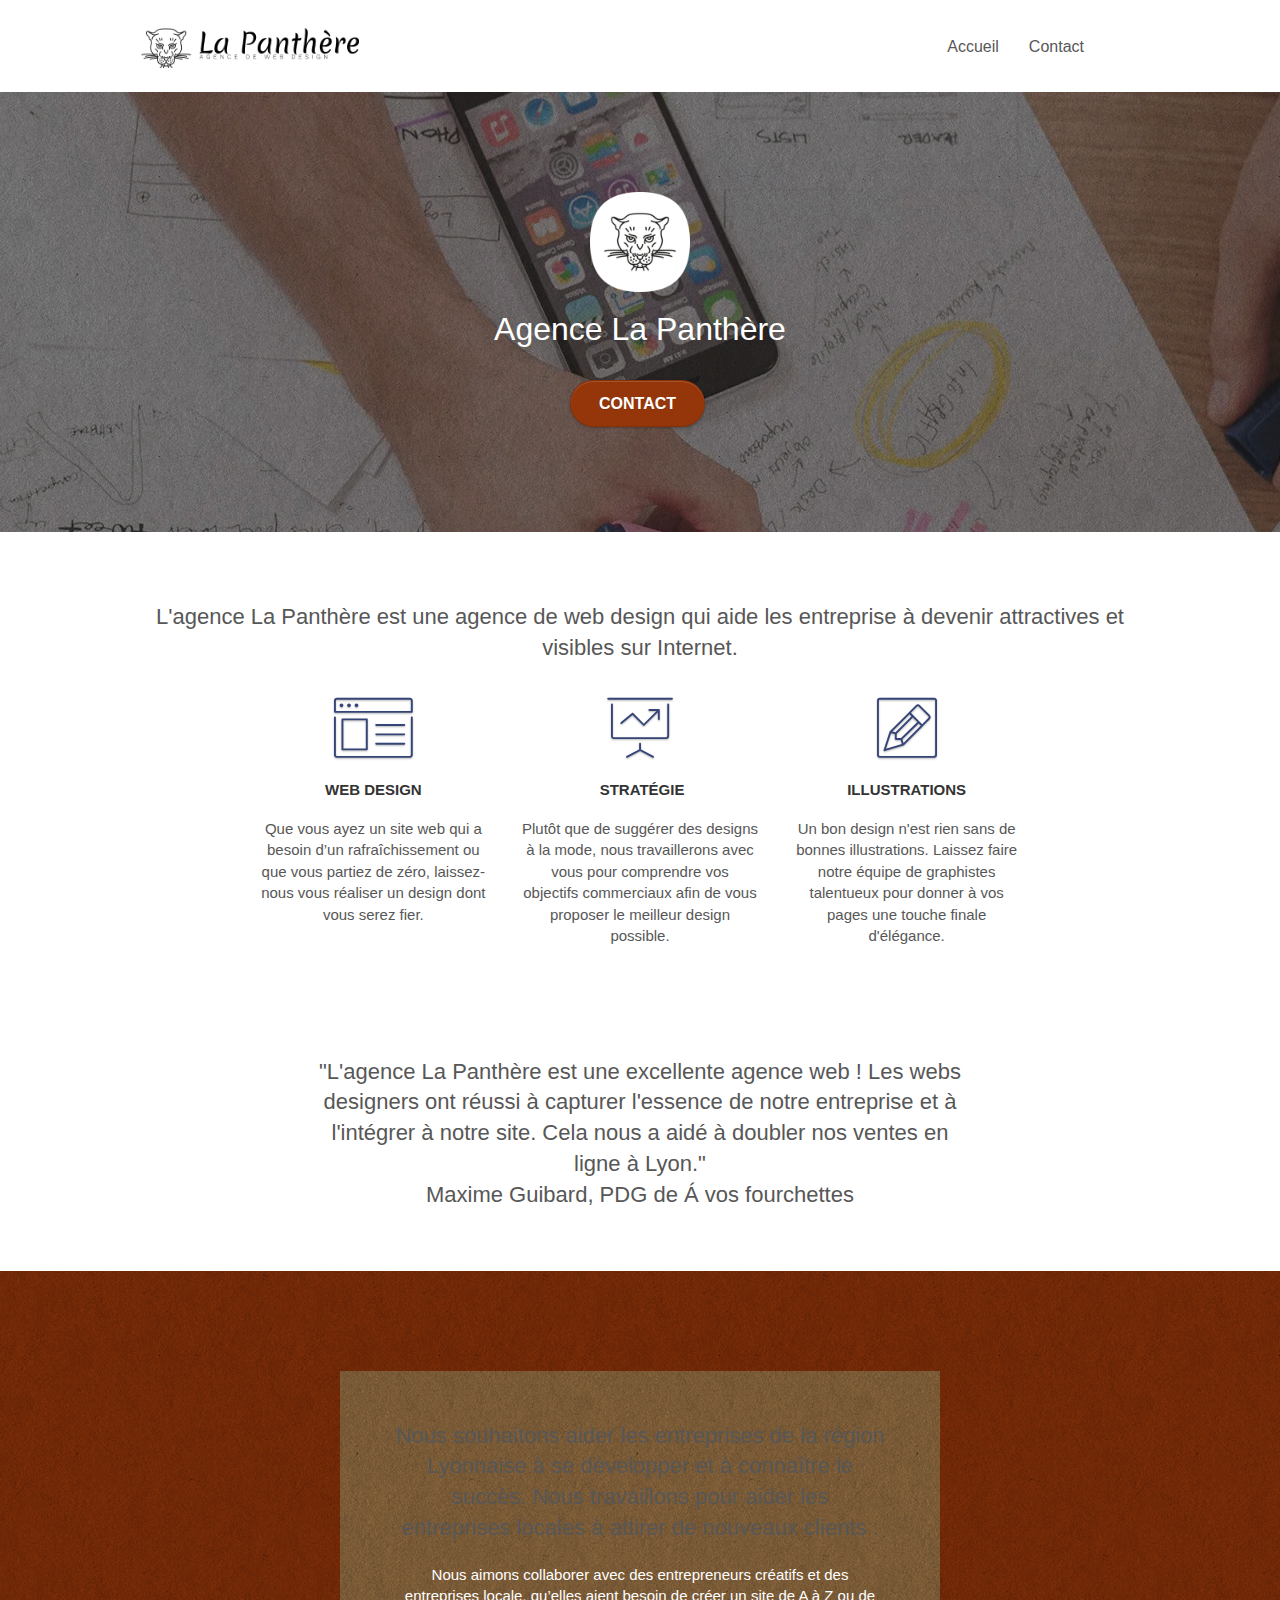
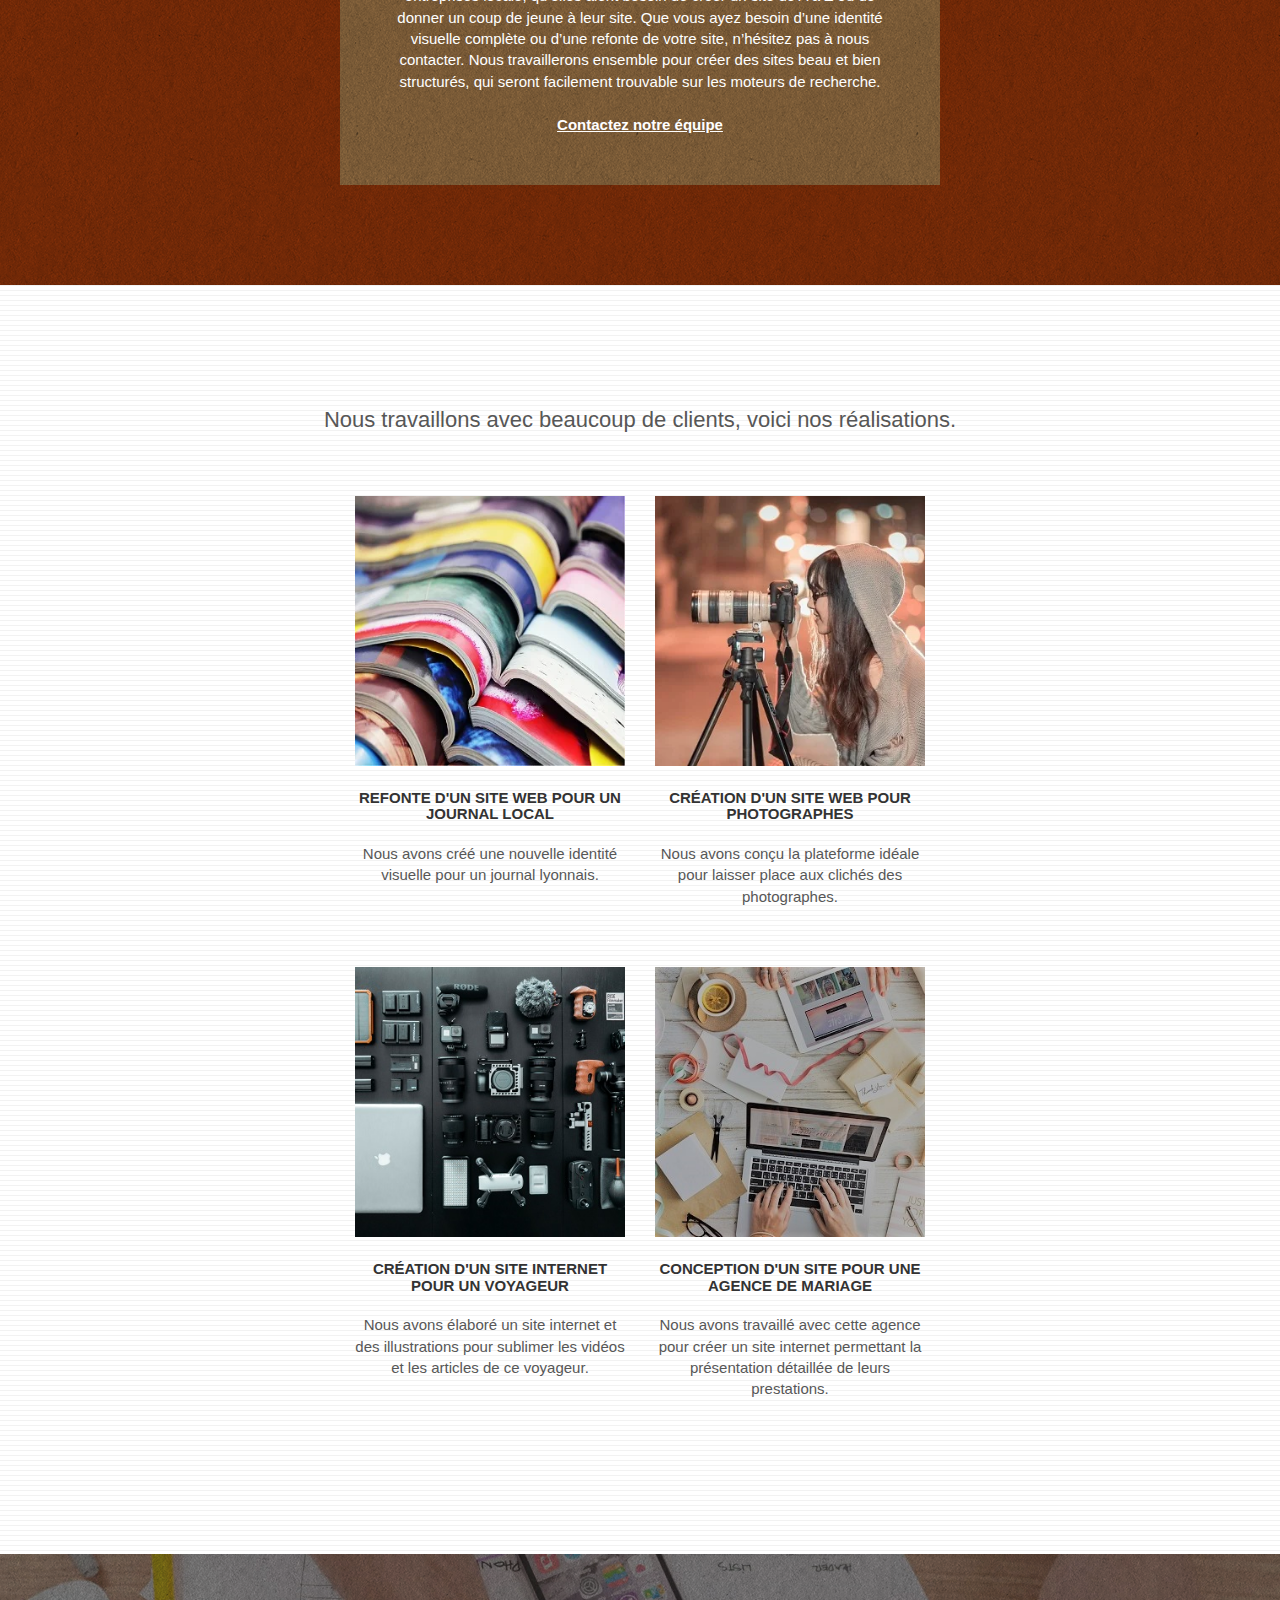
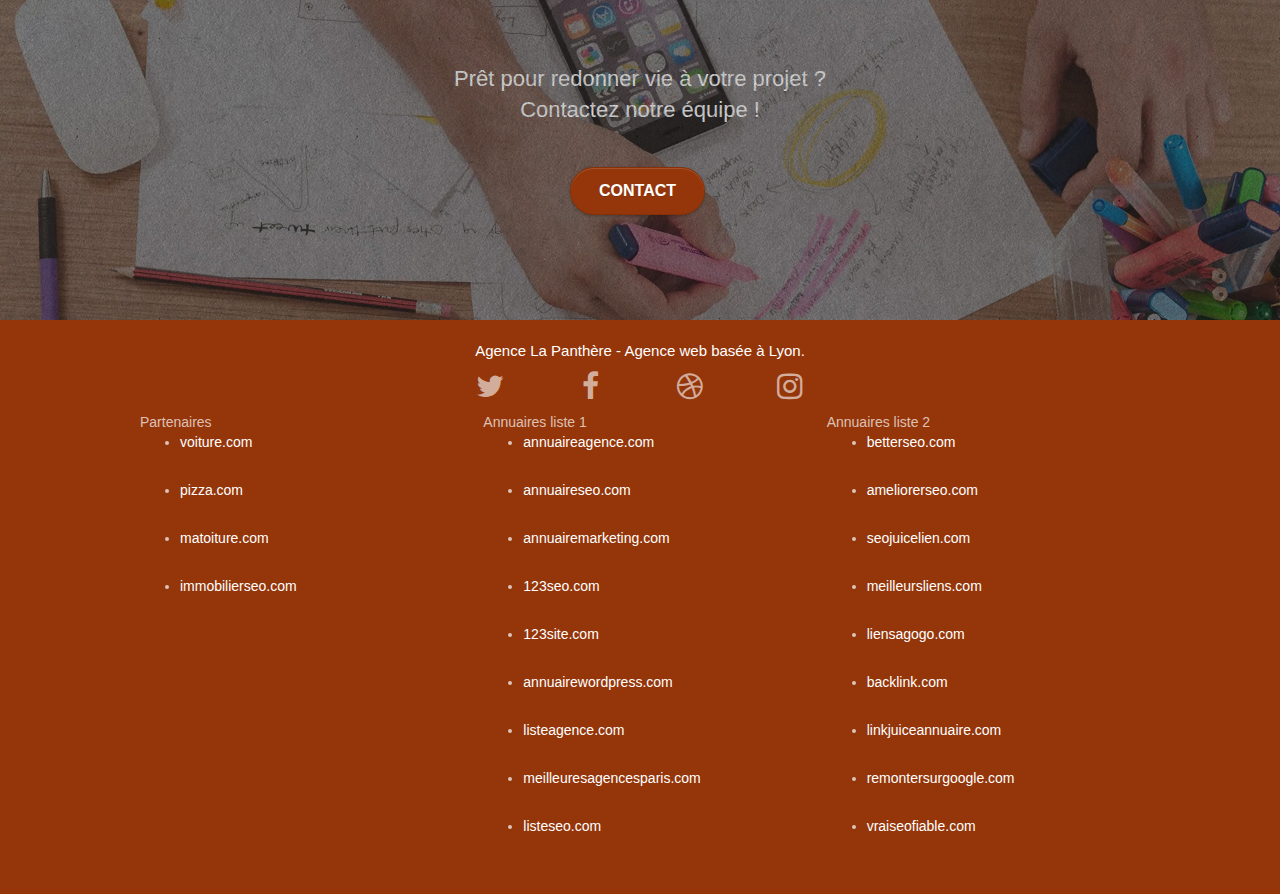
<file: index.html>
<!doctype html>
<html lang=fr>
<head>
<meta charset=utf-8>
<meta name="robots" content="index, follow">
<meta name=keywords content="Entreprise webdesign Lyon, Agence webdesign Lyon, SEO, UX, UI, site web, identité visuelle, refonte de site">
<meta name=description content="La Panthère est une agence webdesign à Lyon. Nous vous accompagnons pour rendre votre site attractif et visible sur internet.">
<meta name=viewport content="width=device-width, initial-scale=1.0, viewport-fit=cover">
<link rel="shortcut icon" type=image/png href=favicon.jpg>
<link rel=stylesheet type=text/css href=./css/bootstrap.css>
<link rel=stylesheet type=text/css href=style.css>
<link rel=stylesheet type=text/css href=./css/font-awesome.css>
<link rel=stylesheet type=text/css href=./css/et-line.css>
<script src=./js/jquery-2.1.0.js></script>
<script src=./js/bootstrap.js></script>
<script src=./js/blocs.js></script>
<script src=./js/jquery.touchSwipe.js defer></script>
<script src=./js/gmaps.js></script>
<title>Agence Webdesign Lyon | La Panthère</title>
</head>
<body>
<div class=page-container>
<div class="bloc bgc-white l-bloc" id=bloc-0>
<div class="container bloc-sm">
<nav class="navbar row">
<div class=navbar-header>
<a class=navbar-brand href=index.html><img src=img/agence-la-panthere-monochrome.webp alt="Logo La Panthère agence de webdesign à Lyon" height=40></a>
<button id=nav-toggle type=button class="ui-navbar-toggle navbar-toggle" data-toggle=collapse data-target=.navbar-1>
<span class=sr-only>Toggle navigation</span><span class=icon-bar></span><span class=icon-bar></span><span class=icon-bar></span>
</button>
</div>
<div class="collapse navbar-collapse navbar-1 special-dropdown-nav">
<ul class="site-navigation nav navbar-nav">
<li>
<a href=index.html>Accueil</a>
</li>
<li>
<a href=contact.html>Contact</a>
</li>
</ul>
</div>
</nav>
</div>
</div>
<div class="bloc bgc-dark-slate-blue bg-banniere d-bloc bg-t-edge bloc-bg-texture texture-paper b-parallax" id=bloc-1-hero>
<div class="container bloc-lg">
<div class="row tight-width-whitespace">
<div class=col-sm-12>
<img src=img/logo.webp  class="center-block image-resize-mode" width=100 alt="Logo de La Panthère agence de webdesign">
<h1 class="text-center hero-bloc-text tc-white">
Agence La Panthère
</h1>
<div class=text-center>
<a href=contact.html class="btn btn-lg btn-clean btn-rd cta-hero btn-atomic-tangerine" id=cta-hero>Contact</a>
</div>
</div>
</div>
</div>
</div>
<div class="bloc bgc-white l-bloc" id=bloc-2-services>
<div class="container bloc-md">
<div class=row>
<div class="col-sm-12 text-center">
<h2 class=color-black>L'agence La Panthère est une agence de web design qui aide les entreprise à devenir attractives et visibles sur Internet.</h2>
</div>
</div>
<div class="row voffset-lg med-width-whitespace">
<div class=col-sm-4>
<div class=text-center>
<span class="et-icon-browser sm-shadow icon-dark-slate-blue icons icon-lg"></span>
</div>
<h3 class="mg-md text-center">
Web design
</h3>
<p class=text-center>
Que vous ayez un site web qui a besoin d&rsquo;un rafraîchissement ou que vous partiez de zéro, laissez-nous vous réaliser un design dont vous serez fier.
</p>
</div>
<div class=col-sm-4>
<div class=text-center>
<span class="et-icon-presentation sm-shadow icon-dark-slate-blue icons icon-lg"></span>
</div>
<h3 class="mg-md text-center">
&nbsp;Stratégie
</h3>
<p class=text-center>
Plutôt que de suggérer des designs à la mode, nous travaillerons avec vous pour comprendre vos objectifs commerciaux afin de vous proposer le meilleur design possible.<br>
</p>
</div>
<div class=col-sm-4>
<div class=text-center>
<span class="et-icon-edit sm-shadow icon-dark-slate-blue icons icon-lg"></span>
</div>
<h3 class="mg-md text-center">
Illustrations
</h3>
<p class=text-center>
Un bon design n'est rien sans de bonnes illustrations. Laissez faire notre équipe de graphistes talentueux pour donner à vos pages une touche finale d'élégance.
</p>
</div>
</div>
<div class="row voffset-lg voffset">
<div class="col-xs-12 col-md-8 col-md-offset-2 text-center">
<h2 class=color-black>"L'agence La Panthère est une excellente agence web ! Les webs designers ont réussi à capturer l'essence de notre entreprise et à l'intégrer à notre site. Cela nous a aidé à doubler nos ventes en ligne à Lyon." <br> Maxime Guibard, PDG de Á vos fourchettes</h2>
</div>
</div>
</div>
</div>
<div class="bloc tc-white bgc-atomic-tangerine bg-presentation d-bloc bloc-bg-texture texture-paper b-parallax" id=bloc-3-what-i-do>
<div class="container bloc-lg">
<div class="row tight-width-whitespace black-background">
<div class=col-sm-12>
<h2 class="mg-md text-center tc-white color-black">
Nous souhaitons aider les entreprises de la région Lyonnaise à se développer et à connaître le succès. Nous travaillons pour aider les entreprises locales à attirer de nouveaux clients .<br>
</h2>
<p class="text-center white">
Nous aimons collaborer avec des entrepreneurs créatifs et des entreprises locale, qu’elles aient besoin de créer un site de A à Z ou de donner un coup de jeune à leur site. Que vous ayez besoin d’une identité visuelle complète ou d’une refonte de votre site, n’hésitez pas à nous contacter. Nous travaillerons ensemble pour créer des sites beau et bien structurés, qui seront facilement trouvable sur les moteurs de recherche. <br><br><a class="ltc-white bold-link" href=contact.html>Contactez notre équipe</a><br>
</p>
</div>
</div>
</div>
</div>
<div class="bloc bgc-white bg-lines-h2-bg bg-repeat l-bloc" id=bloc-4-portfolio>
<div class="container bloc-lg">
<div class=row>
<div class="col-sm-12 text-center color-black">
<h2>Nous travaillons avec beaucoup de clients, voici nos réalisations.</h2>
</div>
</div>
<div class="row tight-width-whitespace portfolio-row">
<div class=col-sm-6>
<a href=# data-lightbox=img/1.webp data-gallery-id=gallery-1 data-caption="Refonte d'un site web pour un journal local" data-frame=snapshot-lb><img src=img/1.webp alt="Refonte site web journal" class="img-responsive portfolio-thumb"></a>
<h3 class="mg-md text-center">
Refonte d'un site web pour un journal local
</h3>
<p class=text-center>
Nous avons créé une nouvelle identité visuelle pour un journal lyonnais.
</p>
</div>
<div class=col-sm-6>
<a href=# data-lightbox=img/2.webp data-gallery-id=gallery-1 data-caption="Création d'un site web pour photographes" data-frame=snapshot-lb><img src=img/2.webp class="img-responsive portfolio-thumb" alt="Création d'un site web pour photographes"></a>
<h3 class="mg-md text-center">
Création d'un site web pour photographes
</h3>
<p class=text-center>
Nous avons conçu la plateforme idéale pour laisser place aux clichés des photographes.
</p>
</div>
</div>
<div class="row tight-width-whitespace portfolio-row">
<div class=col-sm-6>
<a href=# data-lightbox=img/3.webp data-gallery-id=gallery-1 data-caption="Création d'un site internet pour un voyageur" data-frame=snapshot-lb><img src=img/3.webp class="img-responsive portfolio-thumb" alt="Création d'un site web pour voyageur"></a>
<h3 class="mg-md text-center">
Création d'un site internet pour un voyageur
</h3>
<p class=text-center>
Nous avons élaboré un site internet et des illustrations pour sublimer les vidéos et les articles de ce voyageur.
</p>
</div>
<div class=col-sm-6>
<a href=# data-lightbox=img/4.webp data-gallery-id=gallery-1 data-caption="Conception d'un site pour une agence de mariage" data-frame=snapshot-lb><img src=img/4.webp class="img-responsive portfolio-thumb" alt="Création d'un site web pour agence de mariage"></a>
<h3 class="mg-md text-center">
Conception d'un site pour une agence de mariage
</h3>
<p class=text-center>
Nous avons travaillé avec cette agence pour créer un site internet permettant la présentation détaillée de leurs prestations.
</p>
</div>
</div>
</div>
</div>
<div class="bloc bgc-dark-slate-blue bg-banniere d-bloc bloc-bg-texture texture-paper" id=bloc-5-cta>
<div class="container bloc-lg">
<div class=row>
<h2 class="mg-md text-center tc-white color-white">
Prêt pour redonner vie à votre projet ?<br>Contactez notre équipe !
</h2>
<div class="col-sm-12 text-center">
<a href=contact.html class="btn btn-atomic-tangerine btn-clean btn-rd btn-lg cta-hero">Contact</a>
</div>
</div>
</div>
</div>
<div class="bloc bgc-atomic-tangerine d-bloc" id=bloc-8>
<div class="container bloc-sm">
<div class=row>
<div class=col-sm-12>
<p class="text-center white">
Agence La Panthère - Agence web basée à Lyon.<br>
</p>
<div class="row row-no-gutters social">
<div class=col-sm-3>
<div class=text-center>
<a class=social href=index.html aria-label="Twitter"><span class="fa fa-twitter icon-md"></span></a>
</div>
</div>
<div class=col-sm-3>
<div class=text-center>
<a class=social href=index.html aria-label="Facebook"><span class="fa fa-facebook icon-md"></span></a>
</div>
</div>
<div class=col-sm-3>
<div class=text-center>
<a class=social href=index.html aria-label="Dribble"><span class="fa fa-dribbble icon-md"></span></a>
</div>
</div>
<div class=col-sm-3>
<div class=text-center>
<a class=social href=index.html aria-label="Instagram"><span class="fa fa-instagram icon-md"></span></a>
</div>
</div>
</div>
<div class="row">
    <div class="col-sm-4">
        Partenaires
            <ul>
                <li class="tap_size"><a href="voiture.com">voiture.com</a></li>
                <li class="tap_size"><a href="pizza.com">pizza.com</a></li>
                <li class="tap_size"><a href="matoiture.com">matoiture.com</a></li>
                <li class="tap_size"><a href="immobilierseo.com">immobilierseo.com</a></li>
            </ul>		
    </div>
    <div class="col-sm-4">
        Annuaires liste 1
        <ul>
            <li class="tap_size"><a href="annuaireagence.com">annuaireagence.com</a></li>
            <li class="tap_size"><a href="annuaireseo.com">annuaireseo.com</a></li>
            <li class="tap_size"><a href="annuairemarketing.com">annuairemarketing.com</a></li>
            <li class="tap_size"><a href="123seoture.com">123seo.com</a></li>
            <li class="tap_size"><a href="123site.com">123site.com</a></li>
            <li class="tap_size"><a href="annuairewordpress.com">annuairewordpress.com</a></li>
            <li class="tap_size"><a href="listeagence.com">listeagence.com</a></li>
            <li class="tap_size"><a href="meilleuresagencesparis.com">meilleuresagencesparis.com</a></li>
            <li class="tap_size"><a href="listeseo.com">listeseo.com</a></li>
        </ul>
    </div>
    <div class="col-sm-4">
        Annuaires liste 2
        <ul>
            <li class="tap_size"><a href="betterseo.com">betterseo.com</a></li>
            <li class="tap_size"><a href="ameliorerseo.com">ameliorerseo.com</a></li>
            <li class="tap_size"><a href="seojuicelien.com">seojuicelien.com</a></li>
            <li class="tap_size"><a href="meilleursliens.com">meilleursliens.com</a></li>
            <li class="tap_size"><a href="liensagogo.com">liensagogo.com</a></li>
            <li class="tap_size"><a href="backlink.com">backlink.com</a></li>
            <li class="tap_size"><a href="linkjuiceannuaire.com">linkjuiceannuaire.com</a></li>
            <li class="tap_size"><a href="remontersurgoogle.com">remontersurgoogle.com</a></li>
            <li class="tap_size"><a href="vraiseofiable.com">vraiseofiable.com</a></li>
        </ul>
    </div>
</div>
</div>
</div>
</div>
</div>
</div>
</body>
</html>
</file>
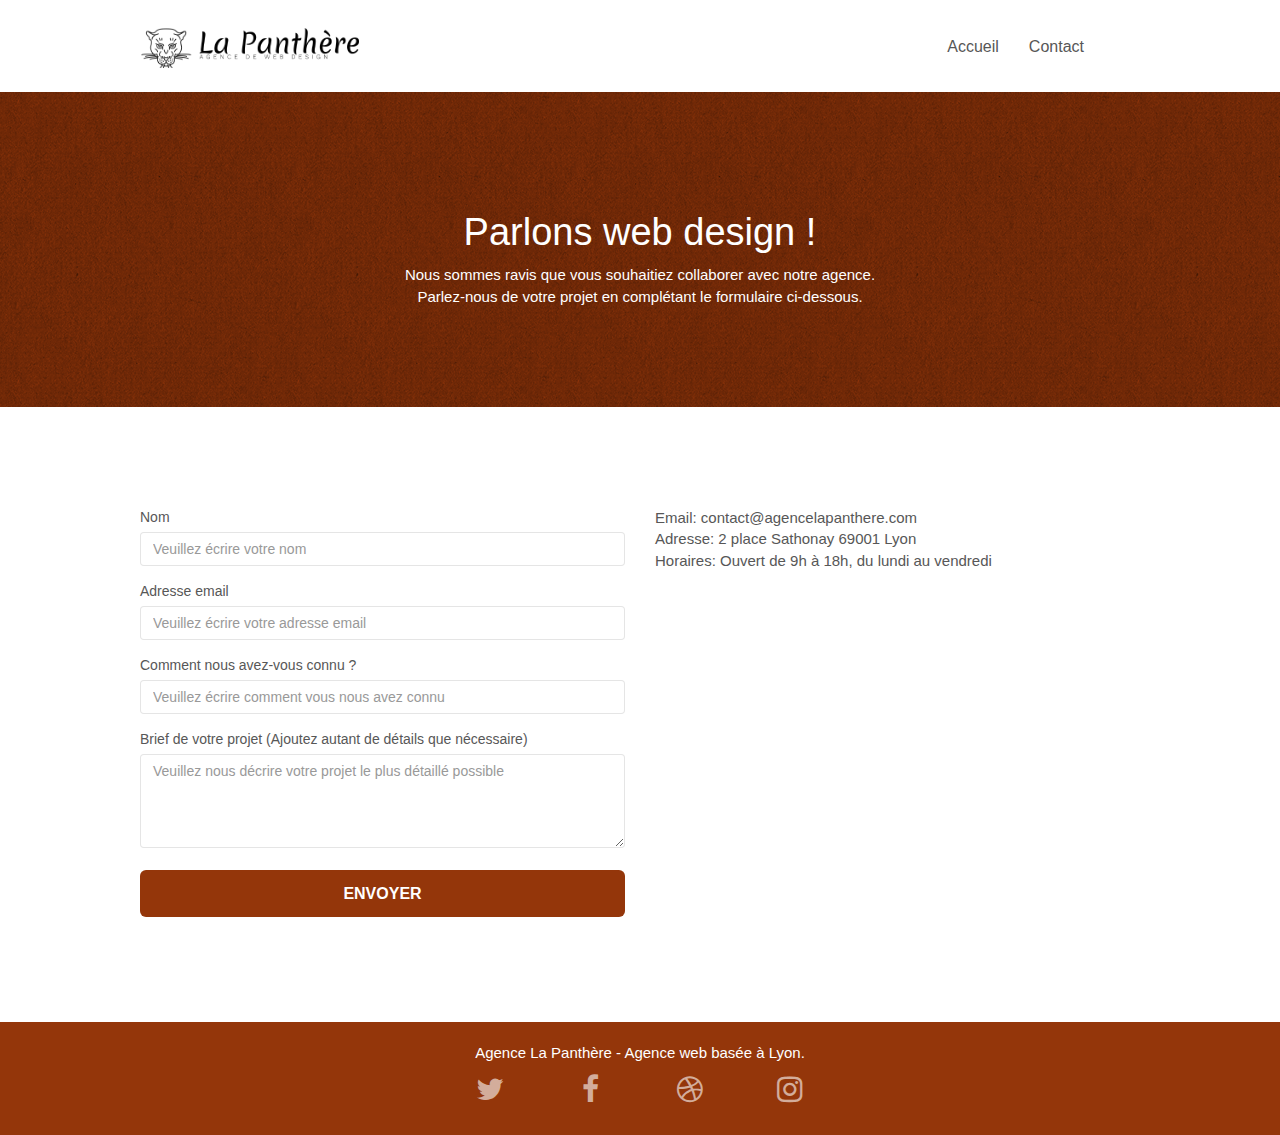
<file: contact.html>
<!doctype html>
<html lang=fr>
<head>
<meta charset=utf-8>
<meta name="robots" content="index, follow">
<meta name=keywords content="Entreprise webdesign Lyon, Agence webdesign Lyon, SEO, UX, UI, site web, identité visuelle, refonte de site">
<meta name=description content="Contatez La Panthère, une agence webdesign à Lyon. Nous vous accompagnons pour rendre votre site attractif et visible sur internet.">
<meta name=viewport content="width=device-width, initial-scale=1.0, viewport-fit=cover">
<link rel="shortcut icon" type=image/png href=favicon.jpg>
<link rel=stylesheet type=text/css href=./css/bootstrap.css>
<link rel=stylesheet type=text/css href=style.css>
<link rel=stylesheet type=text/css href=./css/font-awesome.css>
<link rel=stylesheet type=text/css href=./css/et-line.css>
<script src=./js/jquery-2.1.0.js></script>
<script src=./js/bootstrap.js></script>
<script src=./js/blocs.js></script>
<script src=./js/jqBootstrapValidation.js></script>
<script src=./js/formHandler.js></script>
<title>Nous contacter | La Panthère</title>
</head>
<body>
<div class=page-container>
<div class="bloc bgc-white l-bloc" id=bloc-0>
<div class="container bloc-sm">
<nav class="navbar row">
<div class=navbar-header>
<a class=navbar-brand href=index.html><img src=img/agence-la-panthere-monochrome.webp alt="La Panthère agence de webdesign à Lyon" height=40></a>
<button id=nav-toggle type=button class="ui-navbar-toggle navbar-toggle" data-toggle=collapse data-target=.navbar-1>
<span class=sr-only>Toggle navigation</span><span class=icon-bar></span><span class=icon-bar></span><span class=icon-bar></span>
</button>
</div>
<div class="collapse navbar-collapse navbar-1 special-dropdown-nav">
<ul class="site-navigation nav navbar-nav">
<li>
<a href=index.html>Accueil</a>
</li>
<li>
<a href=contact.html>Contact</a>
</li>
</ul>
</div>
</nav>
</div>
</div>
<div class="bloc bg-dots-bg bg-repeat bgc-atomic-tangerine d-bloc bloc-bg-texture texture-paper" id=bloc-6>
<div class="container bloc-lg">
<div class=row>
<div class=col-sm-12>
<h1 class="text-center hero-bloc-text tc-white">
Parlons web design !
</h1>
<p class="text-center mg-lg tc-white tight-width-whitespace color-white">
Nous sommes ravis que vous souhaitiez collaborer avec notre agence.<br>
Parlez-nous de votre projet en complétant le formulaire ci-dessous.
</p>
</div>
</div>
</div>
</div>
<div class="bloc bgc-white l-bloc" id=bloc-7>
<div class="container bloc-lg">
<div class=row>
<div class=col-sm-6>
<form id=form_1 novalidate data-success-msg="Your message has been sent." data-fail-msg="Sorry it seems that our mail server is not responding, Sorry for the inconvenience!">
<div class=form-group>
<label for=name>
Nom
</label>
<input id=name class=form-control placeholder="Veuillez écrire votre nom" required>
</div>
<div class=form-group>
<label for=email>
Adresse email
</label>
<input id=email class=form-control type=email placeholder="Veuillez écrire votre adresse email" required>
</div>
<div class=form-group>
<label for=question>
Comment nous avez-vous connu ?
</label>
<input id=question class=form-control type=email placeholder="Veuillez écrire comment vous nous avez connu">
</div>
<div class=form-group>
<label for=message>
Brief de votre projet (Ajoutez autant de détails que nécessaire)<br>
</label><textarea id=message class=form-control rows=4 cols=50 placeholder="Veuillez nous décrire votre projet le plus détaillé possible" required></textarea>
</div>
<button class="bloc-button btn btn-lg btn-block cta-hero btn-atomic-tangerine" type=submit>
Envoyer
</button>
</form>
</div>
<div class=col-sm-6>
<p>
Email: contact@agencelapanthere.com<br>Adresse: 2 place Sathonay 69001 Lyon<br>Horaires: Ouvert de 9h à 18h, du lundi au vendredi<br>
</p>
</div>
</div>
</div>
</div>
<div class="bloc-button btn btn-d scrollToTop" onclick="scrollToTarget('1')"><span class="fa fa-chevron-up"></span></div>
<div class="bloc bgc-atomic-tangerine d-bloc" id=bloc-8>
<div class="container bloc-sm">
<div class=row>
<div class=col-sm-12>
<p class="text-center white">
Agence La Panthère - Agence web basée à Lyon.<br>
</p>
<div class="row row-no-gutters social">
<div class=col-sm-3>
<div class=text-center>
<a class=social href=index.html aria-label="Twitter"><span class="fa fa-twitter icon-md"></span></a>
</div>
</div>
<div class=col-sm-3>
<div class=text-center>
<a class=social href=index.html aria-label="Facebook"><span class="fa fa-facebook icon-md"></span></a>
</div>
</div>
<div class=col-sm-3>
<div class=text-center>
<a class=social href=index.html aria-label="Dribble"><span class="fa fa-dribbble icon-md"></span></a>
</div>
</div>
<div class=col-sm-3>
<div class=text-center>
<a class=social href=index.html aria-label="Instagram"><span class="fa fa-instagram icon-md"></span></a>
</div>
</div>
</div>
</div>
</div>
</div>
</div>
</div>
</body>
</html>
</file>
